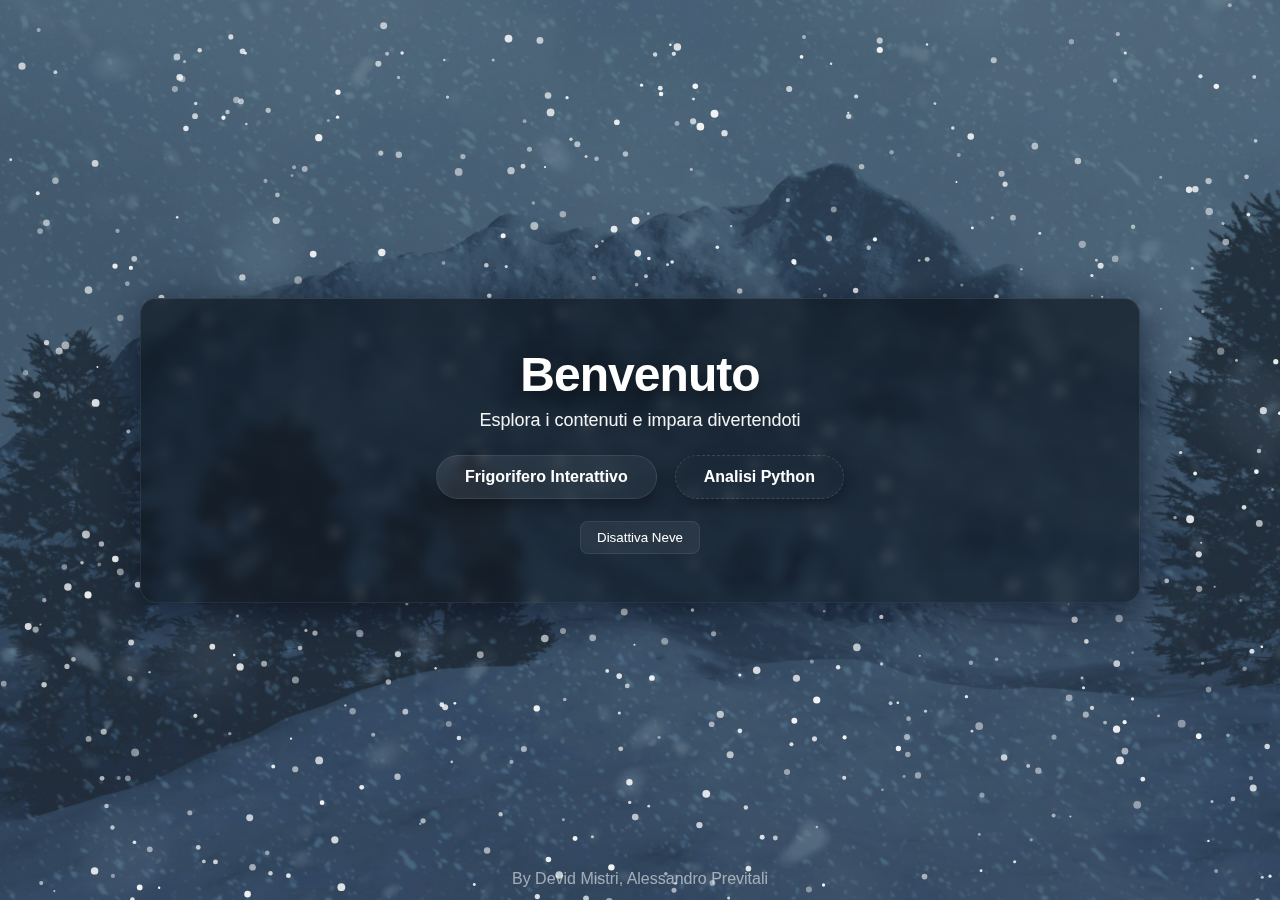
<file: home/index.html>
<!DOCTYPE html>
<html lang="it">
<head>
    <meta charset="UTF-8">
    <meta name="viewport" content="width=device-width, initial-scale=1.0">
    <title>Home - Educazione Civica</title>
    <link rel="stylesheet" href="style.css">
</head>
<body>
    <!-- Snow canvas covers the screen (pointer-events none so UI still works) -->
    <canvas id="snowCanvas" class="snow-canvas" aria-hidden="true"></canvas>
    <main class="home-hero">
        <div class="hero-card">
            <h1 class="hero-title">Benvenuto</h1>
            <p class="hero-sub">Esplora i contenuti e impara divertendoti</p>

            <div class="hero-buttons">
                <a class="hero-btn" href="../js/index.html">Frigorifero Interattivo</a>
                <a class="hero-btn ghost" href="../python/index.html?source=api">Analisi Python</a>
                </div>

            <div class="hero-controls">
                <button id="toggleSnow" class="control-btn" aria-pressed="true">Disattiva Neve</button>
            </div>
        </div>
    </main>

    <footer class="home-footer">
        <p>By Devid Mistri, Alessandro Previtali</p>
    </footer>

    <script src="script.js"></script>
</body>
</html>
</file>
<file: home/style.css>
/* ---- Reset ---- */
* { box-sizing: border-box; margin: 0; padding: 0; }
html, body { height: 100%; }
body {
    font-family: Inter, Arial, Helvetica, sans-serif;
    -webkit-font-smoothing: antialiased;
    -moz-osx-font-smoothing: grayscale;
    color: #fff;
    overflow: hidden;
    /* Use project background: image with a subtle dark overlay to keep content readable */
    background: linear-gradient(rgba(7,16,28,0.45), rgba(2,6,23,0.45)), url('../img/wmremove-transformed.jpeg') center/cover no-repeat fixed;
    background-attachment: fixed;
}

/* Full-screen canvas for snow */
.snow-canvas {
  position: fixed;
  inset: 0;
  width: 100vw;
  height: 100vh;
  display: block;
  z-index: 0; /* behind content */
  pointer-events: none;
}

/* Hero */
.home-hero {
  position: relative;
  z-index: 2;
  min-height: 100vh;
  display: flex;
  align-items: center;
  justify-content: center;
  padding: 40px 20px;
}

.hero-card {
  position: relative;
    z-index: 3; /* above canvas */
  width: min(1000px, 90vw);
  padding: 48px 36px;
  border-radius: 16px;
    /* slightly darker/frosted background for better contrast */
    background: linear-gradient(180deg, rgba(10,14,20,0.62), rgba(10,14,20,0.52));
  border: 1px solid rgba(255,255,255,0.08);
  box-shadow: 0 8px 40px rgba(2,6,23,0.6);
  backdrop-filter: blur(6px) saturate(120%);
  text-align: center;
}

.hero-title {
  font-size: clamp(28px, 4vw, 48px);
  font-weight: 700;
  margin-bottom: 8px;
  letter-spacing: -0.02em;
    color: #fff;
    text-shadow: 0 6px 20px rgba(0,0,0,0.55);
}

.hero-sub {
    color: rgba(255,255,255,0.95);
  font-size: clamp(12px, 1.6vw, 18px);
  margin-bottom: 24px;
}

.hero-buttons {
  display: flex;
  gap: 18px;
  justify-content: center;
  margin: 12px 0 22px 0;
  flex-wrap: wrap;
}

.hero-btn {
  display: inline-flex;
  align-items: center;
  justify-content: center;
  padding: 12px 28px;
  border-radius: 999px;
  text-decoration: none;
  font-weight: 600;
  color: white;
  background: linear-gradient(135deg, rgba(255,255,255,0.08), rgba(255,255,255,0.03));
  border: 1px solid rgba(255,255,255,0.09);
  transition: transform 220ms ease, box-shadow 220ms ease;
  box-shadow: 0 6px 16px rgba(0,0,0,0.35), inset 0 -2px 6px rgba(255,255,255,0.02);
}

.hero-btn:hover { transform: translateY(-6px); box-shadow: 0 12px 30px rgba(0,0,0,0.55); }
.hero-btn.ghost {
  background: transparent;
  border: 1px dashed rgba(255,255,255,0.14);
}

.hero-controls {
  margin-top: 18px;
  display: flex;
  gap: 12px;
  align-items: center;
  justify-content: center;
  flex-wrap: wrap;
}

.control-btn {
  padding: 8px 16px;
  border-radius: 8px;
  background: rgba(255,255,255,0.06);
  border: 1px solid rgba(255,255,255,0.08);
  color: white;
  cursor: pointer;
}

input[type=range] { width: 180px; }

.home-footer { position: fixed; bottom: 12px; left: 0; right: 0; text-align: center; z-index: 4; color: rgba(255,255,255,0.55); }
/* Top-left home back arrow */
.home-back {
  position: fixed;
  top: 14px;
  left: 14px;
  display: inline-flex;
  align-items: center;
  justify-content: center;
  width: 44px;
  height: 44px;
  border-radius: 10px;
  background: rgba(255,255,255,0.06);
  color: #fff;
  box-shadow: 0 6px 18px rgba(0,0,0,0.5);
  border: 1px solid rgba(255,255,255,0.08);
  z-index: 6; /* above hero */
  text-decoration: none;
  transition: transform 150ms ease, background 150ms ease;
}
.home-back svg { display: block; }
.home-back:hover { transform: translateY(-2px); background: rgba(255,255,255,0.12); }
.home-back:focus { outline: 2px solid rgba(255,255,255,0.16); outline-offset: 2px; }

@media (max-width:480px) {
  .home-back { width: 40px; height: 40px; top: 10px; left: 10px; border-radius: 8px; }
  .home-back svg { width: 18px; height: 18px; }
}


/* Responsive adjustments */
@media (max-width:720px) {
  .hero-card { padding: 28px 20px; }
  .hero-buttons { gap: 12px; }
}

/* Extra subtle snowflake graphic (css fallback) */
/* snow fallback removed */

/* Accessibility focus states */
.hero-btn:focus, .control-btn:focus { outline: 2px solid rgba(255,255,255,0.18); outline-offset: 2px; }
</file>
